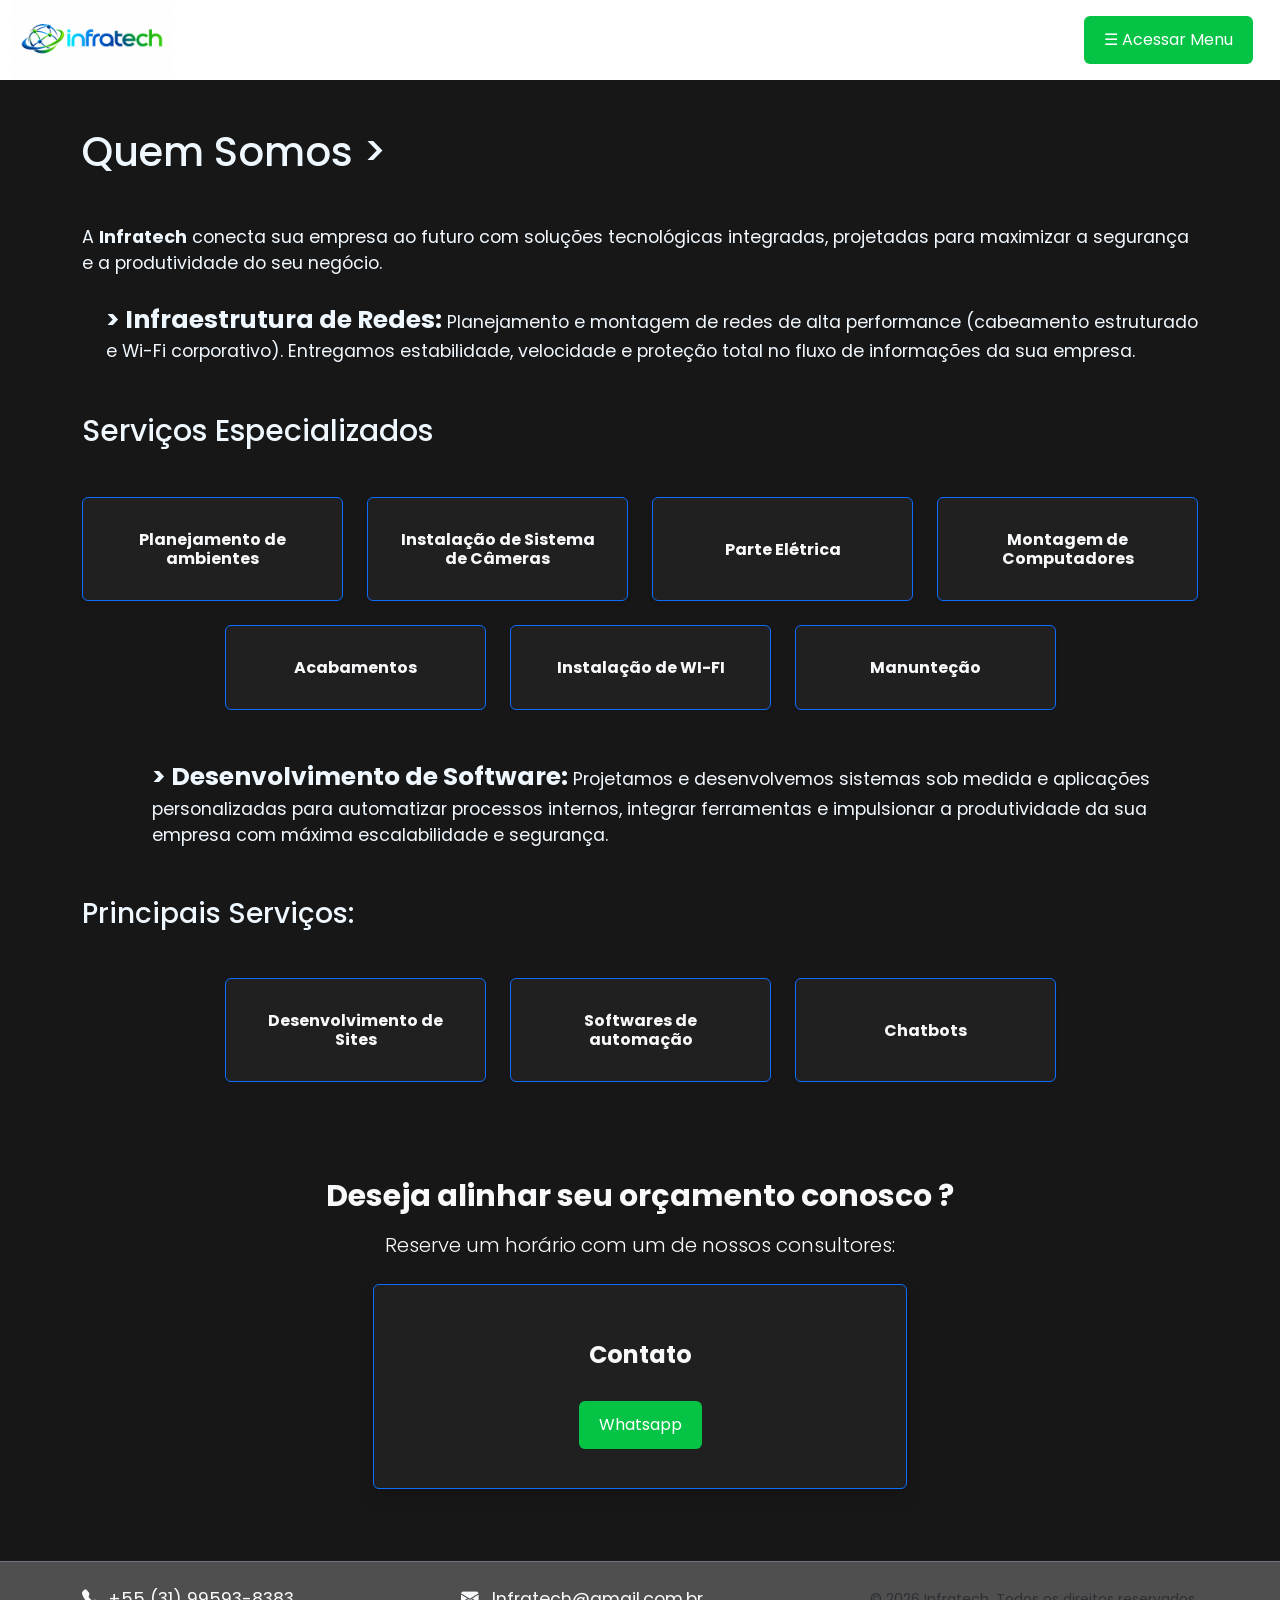
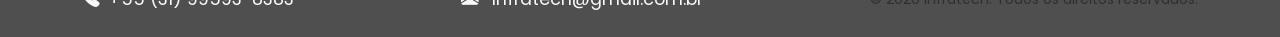
<file: index.html>
<!DOCTYPE html>
<html lang="pt-BR">

<head>
    <meta charset="UTF-8">
    <meta name="viewport" content="width=device-width, initial-scale=1.0">
    <title>Infratech</title>
    <link rel="preconnect" href="https://fonts.googleapis.com">
    <link rel="preconnect" href="https://fonts.gstatic.com" crossorigin>
    <link
        href="https://fonts.googleapis.com/css2?family=Inter:ital,opsz,wght@0,14..32,100..900;1,14..32,100..900&family=Poppins:ital,wght@0,100;0,200;0,300;0,400;0,500;0,600;0,700;0,800;0,900;1,100;1,200;1,300;1,400;1,500;1,600;1,700;1,800;1,900&display=swap"
        rel="stylesheet">
    <link href="https://cdn.jsdelivr.net/npm/bootstrap@5.3.3/dist/css/bootstrap.min.css" rel="stylesheet"
        integrity="sha384-QWTKZyjpPEjISv5WaRU9OFeRpok6YctnYmDr5pNlyT2bRjXh0JMhjY6hW+ALEwIH" crossorigin="anonymous">

    <link rel="stylesheet" href="https://cdn.jsdelivr.net/npm/bootstrap-icons@1.11.3/font/bootstrap-icons.min.css">

    <link rel="stylesheet" href="css/style.css">
</head>

<body>


    <header class=" container-fluid">
        <div class="d-flex align-items-center justify-content-between flex-wrap gap-3">

            <!-- Área da Logo e Textos -->
            <div class="d-flex align-items-center gap-3">
                <!-- imagem de logo -->
                <img src="logo.jpeg" alt="Logo Infratech" style="height: 80px; width: auto;">
            </div>
            <button class="btn btn-primary" type="button" data-bs-toggle="offcanvas" data-bs-target="#menuLateral"
                aria-controls="menuLateral">
                ☰ Acessar Menu
            </button>
    </header>

    <div class="offcanvas offcanvas-start" tabindex="-1" id="menuLateral" aria-labelledby="menuLateralLabel">

        <!-- Cabeçalho do Menu -->
        <div class="offcanvas-header">
            <h5 class="offcanvas-title" id="menuLateralLabel">Menu Principal</h5>
            <button type="button" class="btn-close" data-bs-dismiss="offcanvas" aria-label="Fechar"></button>
        </div>

        <!-- Corpo do Menu -->
        <div class="offcanvas-body">
            <ul class="nav nav-pills flex-column mb-auto">
                <li class="nav-item">
                    <a href="index.html" class="nav-link">Início</a>
                </li>
                <li>
                    <a href="nosso_time.html" class="nav-link ">Nosso time</a>
                </li>
                <li>
                    <a href="conde.html" class="nav-link ">Condecorações</a>
                </li>
                <li>
                    <a href="clientes.html" class="nav-link ">Clientes</a>
                </li>
            </ul>

            <hr class="my-3">

            <div class="dropdown">
                <button class="btn dropdown-toggle w-100" type="button" data-bs-toggle="dropdown" aria-expanded="false" id="btn_conta">
                    Minha Conta
                </button>
                <ul class="dropdown-menu">
                    <li><a class="dropdown-item text-black" href="#">Perfil</a></li>
                    <li><a class="dropdown-item text-black" href="#">Configurações</a></li>
                    <li>
                        <hr class="dropdown-divider">
                    </li>
                    <li><a class="dropdown-item text-danger" href="#">Sair</a></li>
                </ul>
            </div>
        </div>

    </div>

    <main class="container-fluid mt-5">

        <section class="container" style="color:aliceblue">

            <h1 class="mb-5">Quem Somos ></h1>

            <!-- Adicione um container ou use padding horizontal responsivo (px-3 px-md-0) -->
            <div class="px-3 px-md-0">
                <p class="text-start mt-3 mt-md-4">
                    A <strong>Infratech</strong> conecta sua empresa ao futuro com soluções tecnológicas integradas,
                    projetadas para maximizar a segurança e a produtividade do seu negócio.
                </p>

                <!-- ms-0 no mobile e ms-md-4 apenas em telas médias/grandes -->
                <p class="text-start ms-0 ms-md-4 mt-3">
                    <span class="infra"><strong>> Infraestrutura de Redes:</strong></span> Planejamento e montagem de
                    redes
                    de alta performance (cabeamento estruturado e Wi-Fi corporativo). Entregamos estabilidade,
                    velocidade e
                    proteção total no fluxo de informações da sua empresa.
                </p>
            </div>

            <h2 class="mb-5 mt-5" id="txt_servicos">Serviços Especializados</h2>

            <div id="hab_container" class="row g-3 g-md-4 justify-content-center mb-5">

                <div class="col-6 col-md-4 col-lg-3 cascade-item" style="transition-delay: 0.1s;">
                    <div
                        class="card bg-secondary bg-opacity-10 text-light border border-primary shadow-sm h-100 text-center p-3">
                        <div class="card-body d-flex flex-column justify-content-center align-items-center">
                            <h6 class="card-title mb-0 fw-bold cor-har">Planejamento de ambientes</h6>
                        </div>
                    </div>
                </div>

                <div class="col-6 col-md-4 col-lg-3 cascade-item" style="transition-delay: 0.2s;">
                    <div
                        class="card bg-secondary bg-opacity-10 text-light border border-primary shadow-sm h-100 text-center p-3">
                        <div class="card-body d-flex flex-column justify-content-center align-items-center">
                            <h6 class="card-title mb-0 fw-bold cor-py">Instalação de Sistema de Câmeras</h6>
                        </div>
                    </div>
                </div>

                <div class="col-6 col-md-4 col-lg-3 cascade-item" style="transition-delay: 0.3s;">
                    <div
                        class="card bg-secondary bg-opacity-10 text-light border border-primary shadow-sm h-100 text-center p-3">
                        <div class="card-body d-flex flex-column justify-content-center align-items-center">
                            <h6 class="card-title mb-0 fw-bold cor-php"> Parte Elétrica</h6>
                        </div>
                    </div>
                </div>

                <div class="col-6 col-md-4 col-lg-3 cascade-item" style="transition-delay: 0.4s;">
                    <div
                        class="card bg-secondary bg-opacity-10 text-light border border-primary shadow-sm h-100 text-center p-3">
                        <div class="card-body d-flex flex-column justify-content-center align-items-center">
                            <h6 class="card-title mb-0 fw-bold cor-c">Montagem de Computadores</h6>
                        </div>
                    </div>
                </div>

                <div class="col-6 col-md-4 col-lg-3 cascade-item" style="transition-delay: 0.5s;">
                    <div
                        class="card bg-secondary bg-opacity-10 text-light border border-primary shadow-sm h-100 text-center p-3">
                        <div class="card-body d-flex flex-column justify-content-center align-items-center">
                            <h6 class="card-title mb-0 fw-bold cor-s">Acabamentos</h6>
                        </div>
                    </div>
                </div>

                <div class="col-6 col-md-4 col-lg-3 cascade-item" style="transition-delay: 0.6s;">
                    <div
                        class="card bg-secondary bg-opacity-10 text-light border border-primary shadow-sm h-100 text-center p-3">
                        <div class="card-body d-flex flex-column justify-content-center align-items-center">
                            <h6 class="card-title mb-0 fw-bold cor-o">Instalação de WI-FI</h6>
                        </div>
                    </div>
                </div>

                <div class="col-6 col-md-4 col-lg-3 cascade-item" style="transition-delay: 0.7s;">
                    <div
                        class="card bg-secondary bg-opacity-10 text-light border border-primary shadow-sm h-100 text-center p-3">
                        <div class="card-body d-flex flex-column justify-content-center align-items-center">
                            <h6 class="card-title mb-0 fw-bold cor-f">Manunteção</h6>
                        </div>
                    </div>
                </div>
            </div>

            <p class="text-start mt-5 mb-5" id="txt_desenvolvimento">
                <span class="infra"><strong>> Desenvolvimento de Software:</strong></span> Projetamos e desenvolvemos
                sistemas sob medida e aplicações personalizadas para automatizar processos internos, integrar
                ferramentas e impulsionar a produtividade da sua empresa com máxima escalabilidade e segurança.
            </p>

            <h3 class="mb-5 mt-4">Principais Serviços:</h3>

            <div id="hab_container" class="row g-3 g-md-4 justify-content-center">

                <div class="col-6 col-md-4 col-lg-3 cascade-item" style="transition-delay: 0.7s;">
                    <div
                        class="card bg-secondary bg-opacity-10 text-light border border-primary shadow-sm h-100 text-center p-3">
                        <div class="card-body d-flex flex-column justify-content-center align-items-center">
                            <h6 class="card-title mb-0 fw-bold cor-har">Desenvolvimento de Sites</h6>
                        </div>
                    </div>
                </div>

                <div class="col-6 col-md-4 col-lg-3 cascade-item" style="transition-delay: 0.8s;">
                    <div
                        class="card bg-secondary bg-opacity-10 text-light border border-primary shadow-sm h-100 text-center p-3">
                        <div class="card-body d-flex flex-column justify-content-center align-items-center">
                            <h6 class="card-title mb-0 fw-bold cor-py">Softwares de automação</h6>
                        </div>
                    </div>
                </div>

                <div class="col-6 col-md-4 col-lg-3 cascade-item" style="transition-delay: 0.9s;">
                    <div
                        class="card bg-secondary bg-opacity-10 text-light border border-primary shadow-sm h-100 text-center p-3">
                        <div class="card-body d-flex flex-column justify-content-center align-items-center">
                            <h6 class="card-title mb-0 fw-bold cor-php"> Chatbots</h6>
                        </div>
                    </div>
                </div>



                <section id="contato" class="py-5 text-light bg-opacity-50 cascade-item"
                    style="transition-delay: 0.9s;">
                    <div class="container-xl py-lg-4 text-center">
                        <h2 id="title3" class="display-5 fw-bold mb-3"> Deseja alinhar seu orçamento conosco ? </h2>

                        <p id="projetos_txt" class="lead mb-4 mx-auto" style="max-width: 600px;"> Reserve um horário
                            com um de nossos consultores:</p>

                        <div class="row justify-content-center">
                            <div class="col-12 col-md-8 col-lg-6">
                                <div class="card bg-secondary bg-opacity-10 border border-primary p-4 shadow">
                                    <div class="card-body d-flex flex-column align-items-center"></div>

                                    <h4 class="fw-bold text-light mb-3">Contato</h4>

                                    <div id="git">
                                        <a href="https://wa.me/5531995938383?text=Olá,%20gostaria%20de%20saber%20mais%20sobre%20os%20serviços%20da%20Infratech!"
                                            class="btn" id="btn_git" target="_blank" rel="noopener noreferrer">
                                            Whatsapp
                                        </a>
                                    </div>
                                </div>
                            </div>
                        </div>
                </section>
        </section>
    </main>

    <!--  RODAPÉ  -->

    <footer class="py-4 text-light border-top border-secondary" id="rodape">
        <div class="container d-flex flex-column flex-md-row justify-content-between align-items-center gap-2"
            id="contato">
            <p class="mb-0">
                <i class="bi bi-telephone-fill me-2"></i>+55 (31) 99593-8383
            </p>
            <p class="mb-0">
                <i class="bi bi-envelope-fill me-2"></i>
                <a href="mailto:Infratech@gmail.com.br"
                    class="text-light text-decoration-none">Infratech@gmail.com.br</a>
            </p>
            <p class="mb-0 text-muted small">© 2026 Infratech. Todos os direitos reservados.</p>
        </div>
    </footer>


    <script src="js/script.js"></script>

    <!-- bootstrap -->
    <script src="https://cdn.jsdelivr.net/npm/bootstrap@5.3.3/dist/js/bootstrap.bundle.min.js"
        integrity="sha384-YvpcrYf0tY3lHB60NNkmXc5s9fDVZLESaAA55NDzOxhy9GkcIdslK1eN7N6jIeHz"
        crossorigin="anonymous"></script>
</body>

</html>
</file>
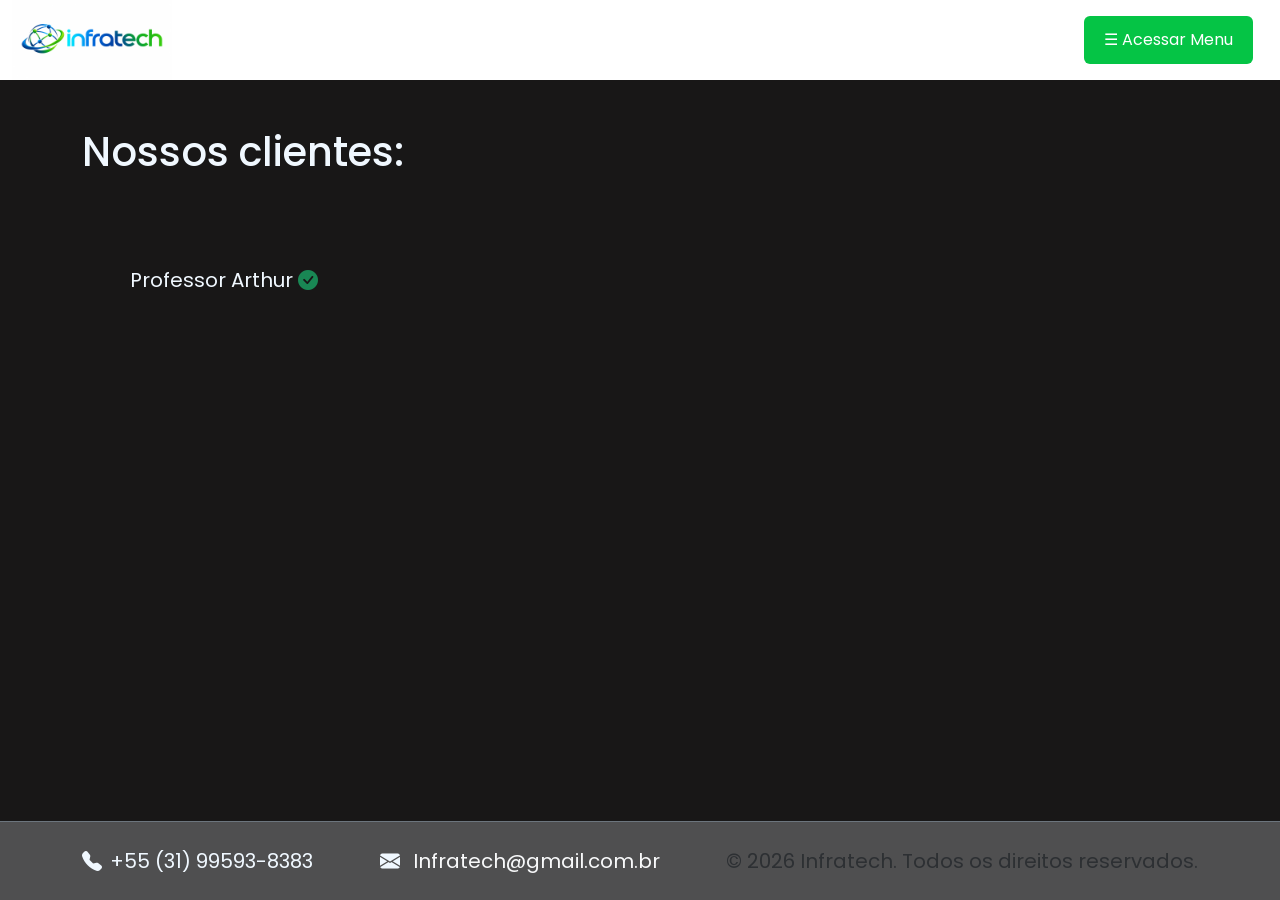
<file: clientes.html>
<!DOCTYPE html>
<html lang="pt-BR">

<head>
    <meta charset="UTF-8">
    <meta name="viewport" content="width=device-width, initial-scale=1.0">
    <title>Infratech</title>
    <link rel="preconnect" href="https://fonts.googleapis.com">
    <link rel="preconnect" href="https://fonts.gstatic.com" crossorigin>
    <link
        href="https://fonts.googleapis.com/css2?family=Inter:ital,opsz,wght@0,14..32,100..900;1,14..32,100..900&family=Poppins:ital,wght@0,100;0,200;0,300;0,400;0,500;0,600;0,700;0,800;0,900;1,100;1,200;1,300;1,400;1,500;1,600;1,700;1,800;1,900&display=swap"
        rel="stylesheet">
    <link href="https://cdn.jsdelivr.net/npm/bootstrap@5.3.3/dist/css/bootstrap.min.css" rel="stylesheet"
        integrity="sha384-QWTKZyjpPEjISv5WaRU9OFeRpok6YctnYmDr5pNlyT2bRjXh0JMhjY6hW+ALEwIH" crossorigin="anonymous">
    <link rel="stylesheet" href="https://cdn.jsdelivr.net/npm/bootstrap-icons@1.11.3/font/bootstrap-icons.min.css">
    <link rel="stylesheet" href="css/clientes.css">
</head>

<body class="min-vh-100 d-flex flex-column">

    <header class=" container-fluid">
        <div class="d-flex align-items-center justify-content-between flex-wrap gap-3">

            <!-- Área da Logo e Textos -->
            <div class="d-flex align-items-center gap-3">
                <!-- imagem de logo -->
                 <img src="logo.jpeg" alt="Logo Infratech" style="height: 80px; width: auto;">
            </div>
            <button class="btn btn-primary" type="button" data-bs-toggle="offcanvas" data-bs-target="#menuLateral"
                aria-controls="menuLateral">
                ☰ Acessar Menu
            </button>
    </header>


    <div class="offcanvas offcanvas-start" tabindex="-1" id="menuLateral" aria-labelledby="menuLateralLabel">
        <!-- Cabeçalho do Menu -->
        <div class="offcanvas-header">
            <h5 class="offcanvas-title" id="menuLateralLabel">Menu Principal</h5>
            <button type="button" class="btn-close" data-bs-dismiss="offcanvas" aria-label="Fechar"></button>
        </div>

        <!-- Corpo do Menu -->
        <div class="offcanvas-body">
            <ul class="nav nav-pills flex-column mb-auto">
                <li class="nav-item">
                    <a href="index.html" class="nav-link">Início</a>
                </li>
                <li>
                    <a href="nosso_time.html" class="nav-link">Nosso time</a>
                </li>
                <li>
                    <a href="conde.html" class="nav-link">Condecorações</a>
                </li>
                <li>
                    <a href="clientes.html" class="nav-link">Clientes</a>
                </li>
            </ul>

            <hr class="my-3">

            <div class="dropdown">
                <button class="btn dropdown-toggle w-100 text-start" type="button" data-bs-toggle="dropdown" id="btn_conta"
                    aria-expanded="false">
                    Minha Conta
                </button>
                <ul class="dropdown-menu">
                    <li><a class="dropdown-item text-black" href="#">Perfil</a></li>
                    <li><a class="dropdown-item text-black" href="#">Configurações</a></li>
                    <li>
                        <hr class="dropdown-divider">
                    </li>
                    <li><a class="dropdown-item text-danger" href="#">Sair</a></li>
                </ul>
            </div>
        </div>
    </div>


    <main class="flex-grow-1 my-5">
        <div class="container cascade-item" style="transition-delay: 0.7s;">

            <h1>Nossos clientes:</h1>
            
            <p  class="ms-5">Professor Arthur <i class="bi bi-check-circle-fill text-success fs-5"></i></p>
        </div>
    </main>

    <!-- Rodapé -->
    <footer class="py-4 text-light border-top border-secondary" id="rodape">
            <div class="container d-flex flex-column flex-md-row justify-content-between align-items-center gap-2"
                id="contato">
                <p class="mb-0">
                    <i class="bi bi-telephone-fill me-2"></i>+55 (31) 99593-8383
                </p>
                <p class="mb-0">
                    <i class="bi bi-envelope-fill me-2"></i>
                    <a href="mailto:Infratech@gmail.com.br"
                        class="text-light text-decoration-none">Infratech@gmail.com.br</a>
                </p>
                <p class="mb-0 text-muted ">© 2026 Infratech. Todos os direitos reservados.</p>
            </div>
        </footer>




    <script src="js/script.js"></script>
    <script src="https://cdn.jsdelivr.net/npm/bootstrap@5.3.3/dist/js/bootstrap.bundle.min.js"
        integrity="sha384-YvpcrYf0tY3lHB60NNkmXc5s9fDVZLESaAA55NDzOxhy9GkcIdslK1eN7N6jIeHz"
        crossorigin="anonymous"></script>
</body>

</html>
</file>
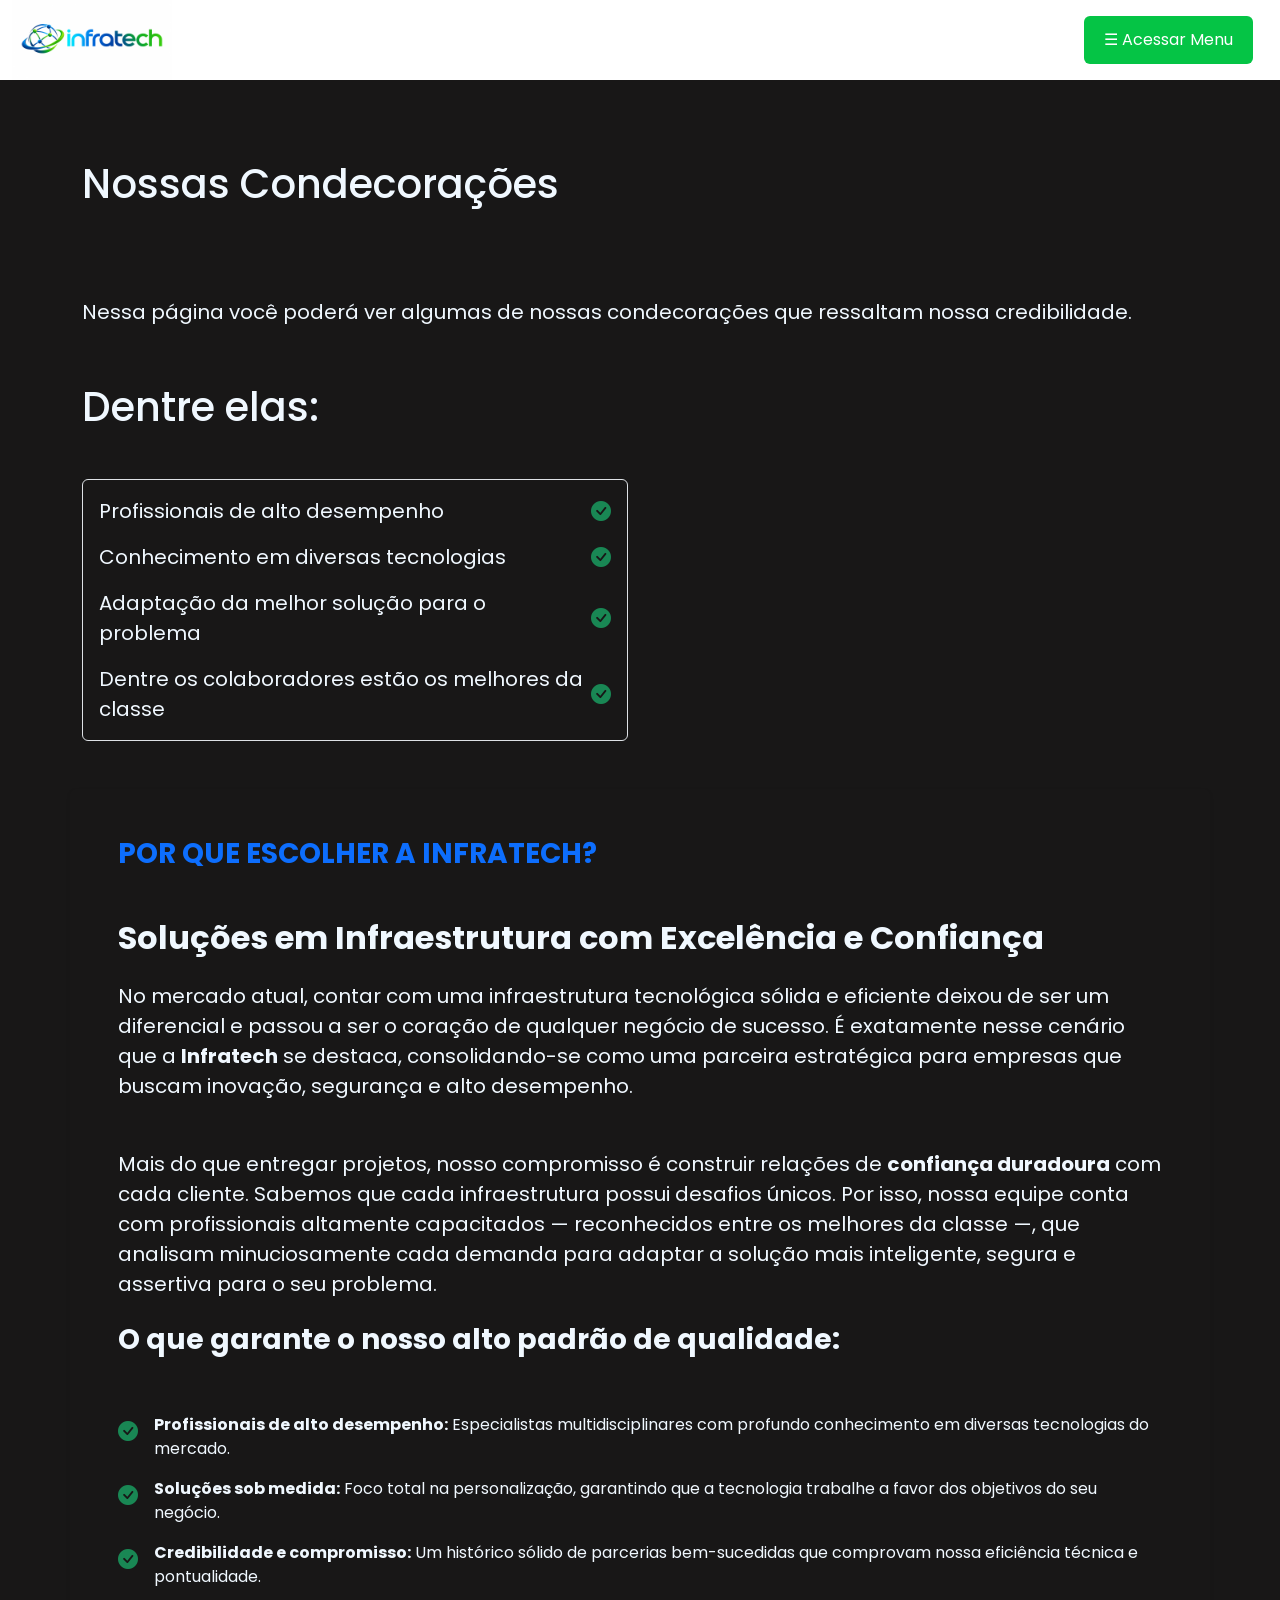
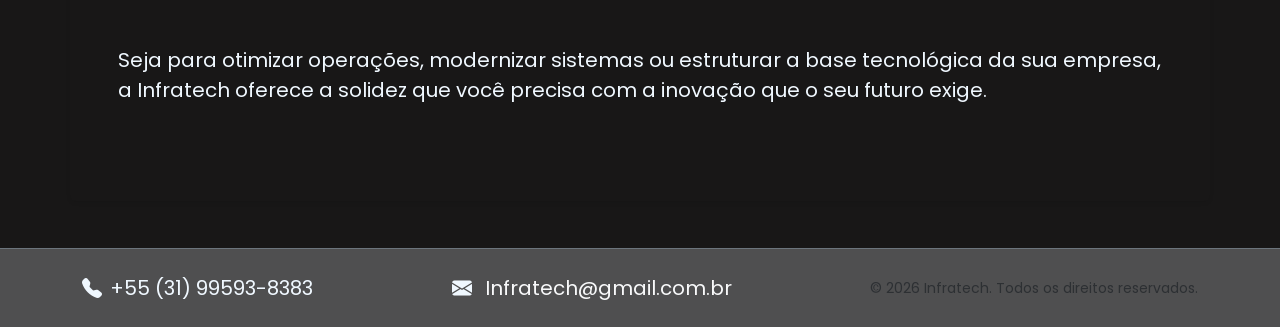
<file: conde.html>
<!DOCTYPE html>
<html lang="pt-BR">

<head>
    <meta charset="UTF-8">
    <meta name="viewport" content="width=device-width, initial-scale=1.0">
    <title>Infratech</title>
    <link rel="preconnect" href="https://fonts.googleapis.com">
    <link rel="preconnect" href="https://fonts.gstatic.com" crossorigin>
    <link href="https://fonts.googleapis.com/css2?family=Inter:ital,opsz,wght@0,14..32,100..900;1,14..32,100..900&family=Poppins:ital,wght@0,100;0,200;0,300;0,400;0,500;0,600;0,700;0,800;0,900;1,100;1,200;1,300;1,400;1,500;1,600;1,700;1,800;1,900&display=swap" rel="stylesheet">
    <link href="https://cdn.jsdelivr.net/npm/bootstrap@5.3.3/dist/css/bootstrap.min.css" rel="stylesheet" integrity="sha384-QWTKZyjpPEjISv5WaRU9OFeRpok6YctnYmDr5pNlyT2bRjXh0JMhjY6hW+ALEwIH" crossorigin="anonymous">
    <link rel="stylesheet" href="https://cdn.jsdelivr.net/npm/bootstrap-icons@1.11.3/font/bootstrap-icons.min.css">
    <link rel="stylesheet" href="css/conde.css">
</head>

<body class="min-vh-100 d-flex flex-column">

    <header class=" container-fluid">
        <div class="d-flex align-items-center justify-content-between flex-wrap gap-3">

            <!-- Área da Logo e Textos -->
            <div class="d-flex align-items-center gap-3">
                <!-- imagem de logo -->
                 <img src="logo.jpeg" alt="Logo Infratech" style="height: 80px; width: auto;">
            </div>
            <button class="btn btn-primary" type="button" data-bs-toggle="offcanvas" data-bs-target="#menuLateral"
                aria-controls="menuLateral">
                ☰ Acessar Menu
            </button>
    </header>


    <div class="offcanvas offcanvas-start" tabindex="-1" id="menuLateral" aria-labelledby="menuLateralLabel">
        <!-- Cabeçalho do Menu -->
        <div class="offcanvas-header">
            <h5 class="offcanvas-title" id="menuLateralLabel">Menu Principal</h5>
            <button type="button" class="btn-close" data-bs-dismiss="offcanvas" aria-label="Fechar"></button>
        </div>

        <!-- Corpo do Menu -->
        <div class="offcanvas-body">
            <ul class="nav nav-pills flex-column mb-auto">
                <li class="nav-item">
                    <a href="index.html" class="nav-link">Início</a>
                </li>
                <li>
                    <a href="nosso_time.html" class="nav-link">Nosso time</a>
                </li>
                <li>
                    <a href="conde.html" class="nav-link">Condecorações</a>
                </li>
                <li>
                    <a href="clientes.html" class="nav-link">Clientes</a>
                </li>
            </ul>

            <hr class="my-3">

            <div class="dropdown">
                <button class="btn dropdown-toggle w-100 text-start" type="button" data-bs-toggle="dropdown" aria-expanded="false" id="btn_conta">
                    Minha Conta
                </button>
                <ul class="dropdown-menu">
                    <li><a class="dropdown-item text-black" href="#">Perfil</a></li>
                    <li><a class="dropdown-item text-black" href="#">Configurações</a></li>
                    <li>
                        <hr class="dropdown-divider">
                    </li>
                    <li><a class="dropdown-item text-danger" href="#">Sair</a></li>
                </ul>
            </div>
        </div>
    </div>

    <main class="flex-grow-1 my-4">
        
       
        <section class="container mb-5  cascade-item" style="transition-delay: 0.5s;" id="secao_conde">
            <h1 class="text-start">Nossas Condecorações</h1>
            <p class="text-start">Nessa página você poderá ver algumas de nossas condecorações que ressaltam nossa credibilidade.</p>
            <h1 class=" text-start mb-5">Dentre elas:</h1>

            <div class="row g-4">
                <div id="bloco_1" class="col-12 col-md-6">
                    <div class="p-3 border rounded">
                        <ul class="list-unstyled mb-0">
                            <li class="d-flex justify-content-between align-items-center mb-3">
                                <span>Profissionais de alto desempenho</span>
                                <i class="bi bi-check-circle-fill text-success fs-5 ms-2"></i>
                            </li>
                            <li class="d-flex justify-content-between align-items-center mb-3">
                                <span>Conhecimento em diversas tecnologias</span>
                                <i class="bi bi-check-circle-fill text-success fs-5 ms-2"></i>
                            </li>
                            <li class="d-flex justify-content-between align-items-center mb-3">
                                <span>Adaptação da melhor solução para o problema</span>
                                <i class="bi bi-check-circle-fill text-success fs-5 ms-2"></i>
                            </li>
                            <li class="d-flex justify-content-between align-items-center">
                                <span>Dentre os colaboradores estão os melhores da classe</span>
                                <i class="bi bi-check-circle-fill text-success fs-5 ms-2"></i>
                            </li>
                        </ul>
                    </div>
                </div>
            </div>
        </section>

        <section class="container p-4 p-md-5 rounded shadow-sm mb-4 text-start cascade-item" style="color: aliceblue; transition-delay: 0.9s;">
            <div class="row g-4">
                <div class="col-12">
                    <h2 class="h3 text-primary text-uppercase fw-bold mb-5" id="porque">Por que escolher a Infratech?</h2>
                    <h1 class="h2 fw-bold mb-4">Soluções em Infraestrutura com Excelência e Confiança</h1>

                    <p class="lh-base mb-5">
                        No mercado atual, contar com uma infraestrutura tecnológica sólida e eficiente deixou de ser um
                        diferencial e passou a ser o coração de qualquer negócio de sucesso. É exatamente nesse cenário
                        que a <strong>Infratech</strong> se destaca, consolidando-se como uma parceira estratégica para
                        empresas que buscam inovação, segurança e alto desempenho.
                    </p>

                    <p class="lh-base mb-4">
                        Mais do que entregar projetos, nosso compromisso é construir relações de <strong>confiança duradoura</strong> com cada cliente. Sabemos que cada infraestrutura possui desafios únicos. Por isso, nossa equipe conta com profissionais altamente capacitados — reconhecidos entre os melhores da classe —, que analisam minuciosamente cada demanda para adaptar a solução mais inteligente, segura e assertiva para o seu problema.
                    </p>

                    <h3 class="h3 fw-bold mb-5">O que garante o nosso alto padrão de qualidade:</h3>

                    <ul class="list-group list-group-flush mb-5" style="color: aliceblue;">
                        <li class="list-group-item bg-transparent px-0 border-0 d-flex align-items-start gap-3 text-reset">
                            <i class="bi bi-check-circle-fill text-success fs-5 mt-1"></i>
                            <div>
                                <strong style="color: aliceblue;">Profissionais de alto desempenho:</strong> Especialistas multidisciplinares com profundo conhecimento em diversas tecnologias do mercado.
                            </div>
                        </li>
                        <li class="list-group-item bg-transparent px-0 border-0 d-flex align-items-start gap-3 text-reset">
                            <i class="bi bi-check-circle-fill text-success fs-5 mt-1"></i>
                            <div>
                                <strong style="color: aliceblue;">Soluções sob medida:</strong> Foco total na personalização, garantindo que a tecnologia trabalhe a favor dos objetivos do seu negócio.
                            </div>
                        </li>
                        <li class="list-group-item bg-transparent px-0 border-0 d-flex align-items-start gap-3 text-reset">
                            <i class="bi bi-check-circle-fill text-success fs-5 mt-1"></i>
                            <div>
                                <strong style="color: aliceblue;">Credibilidade e compromisso:</strong> Um histórico sólido de parcerias bem-sucedidas que comprovam nossa eficiência técnica e pontualidade.
                            </div>
                        </li>
                    </ul>

                    <p class="lh-base mb-5">
                        Seja para otimizar operações, modernizar sistemas ou estruturar a base tecnológica da sua empresa, a Infratech oferece a solidez que você precisa com a inovação que o seu futuro exige.
                    </p>
                </div>
            </div>
        </section>

    </main>

    <!-- RODAPÉ -->
    <footer class="py-4 text-light border-top border-secondary" id="rodape">
        <div class="container d-flex flex-column flex-md-row justify-content-between align-items-center gap-2" id="contato">
            <p class="mb-0">
                <i class="bi bi-telephone-fill me-2"></i>+55 (31) 99593-8383
            </p>
            <p class="mb-0">
                <i class="bi bi-envelope-fill me-2"></i>
                <a href="mailto:Infratech@gmail.com.br" class="text-light text-decoration-none">Infratech@gmail.com.br</a>
            </p>
            <p class="mb-0 text-muted small">© 2026 Infratech. Todos os direitos reservados.</p>
        </div>
    </footer>

    <!-- script -->
    <script src="js/script.js"></script>

    <!-- bootstrap -->
    <script src="https://cdn.jsdelivr.net/npm/bootstrap@5.3.3/dist/js/bootstrap.bundle.min.js" integrity="sha384-YvpcrYf0tY3lHB60NNkmXc5s9fDVZLESaAA55NDzOxhy9GkcIdslK1eN7N6jIeHz" crossorigin="anonymous"></script>
</body>

</html>
</file>
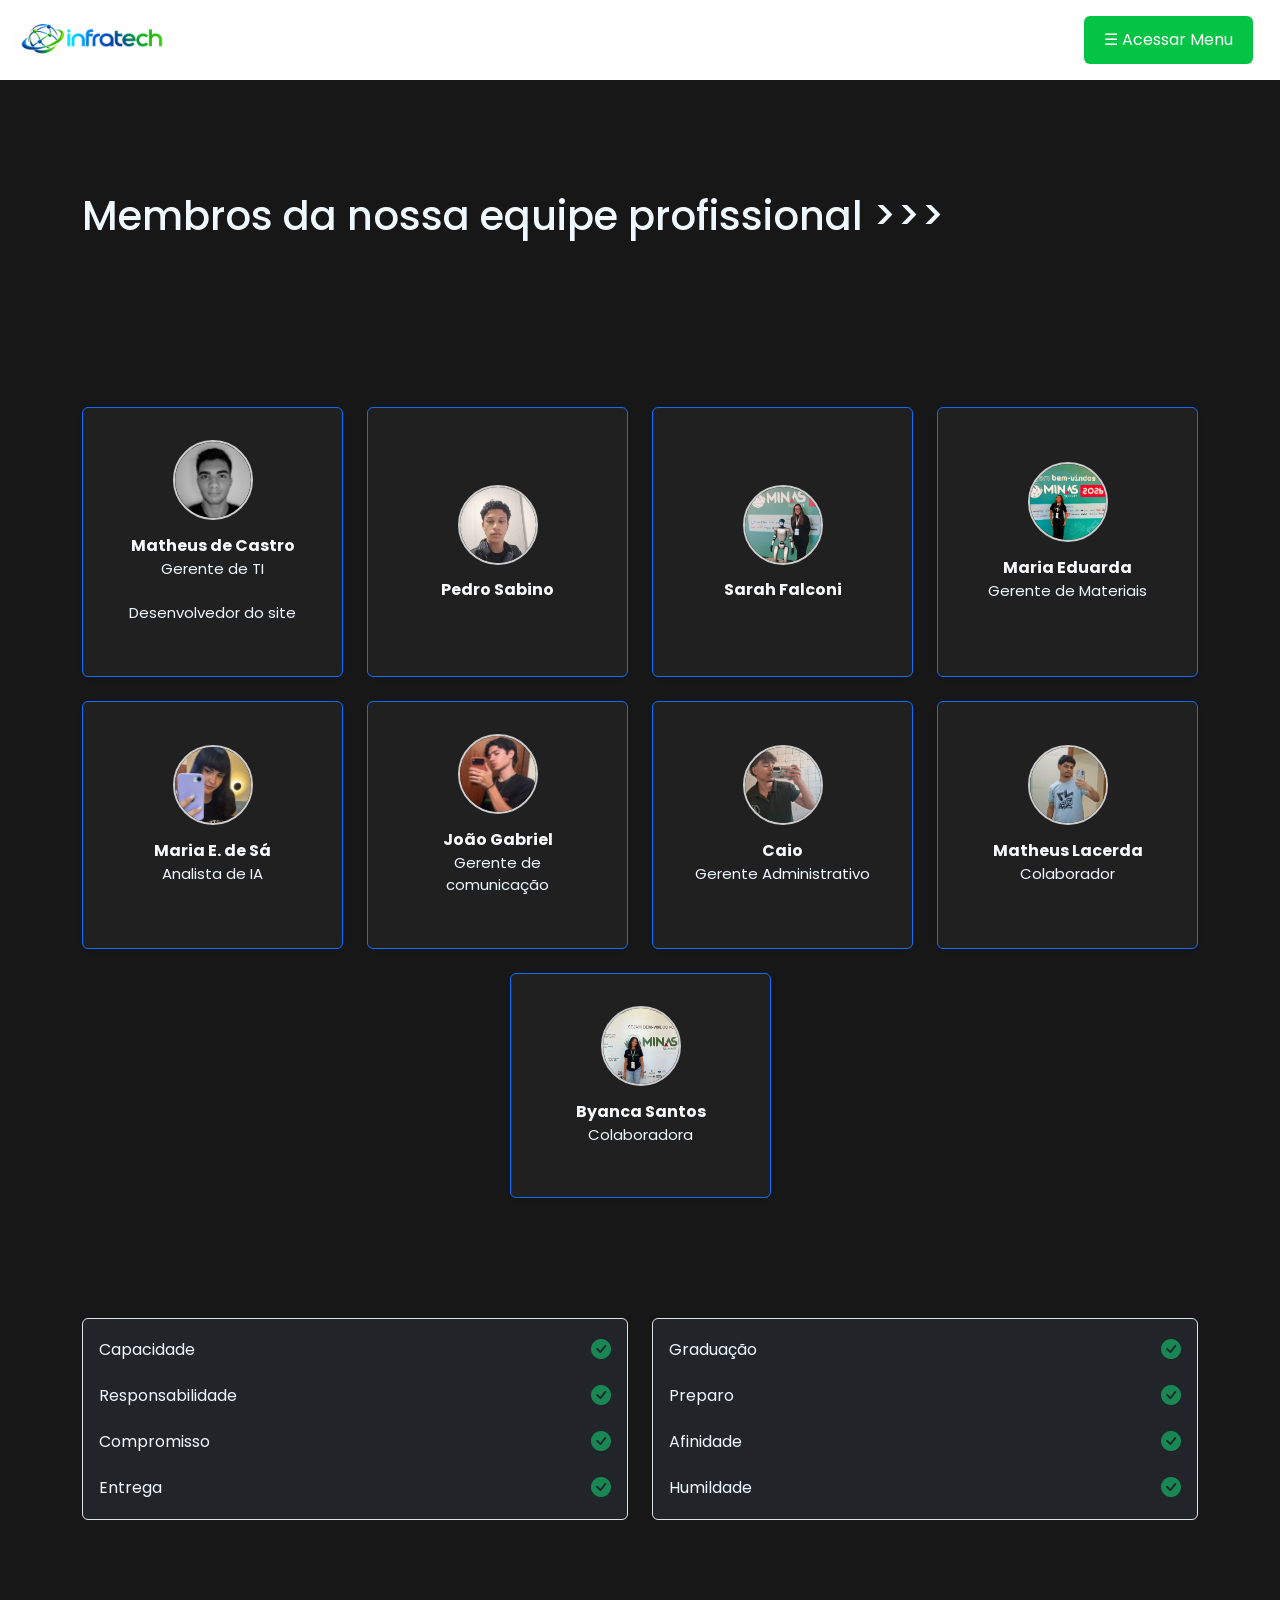
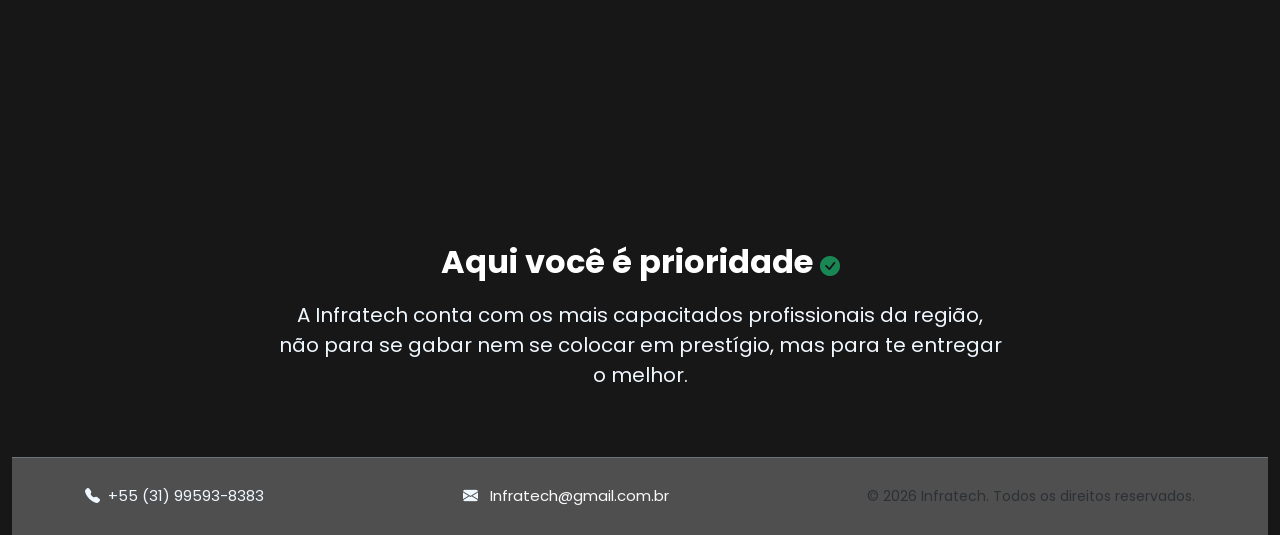
<file: nosso_time.html>
<!DOCTYPE html>
<html lang="pt-BR">

<head>
    <meta charset="UTF-8">
    <meta name="viewport" content="width=device-width, initial-scale=1.0">
    <title>Infratech</title>
    <link rel="preconnect" href="https://fonts.googleapis.com">
    <link rel="preconnect" href="https://fonts.gstatic.com" crossorigin>
    <link
        href="https://fonts.googleapis.com/css2?family=Inter:ital,opsz,wght@0,14..32,100..900;1,14..32,100..900&family=Poppins:ital,wght@0,100;0,200;0,300;0,400;0,500;0,600;0,700;0,800;0,900;1,100;1,200;1,300;1,400;1,500;1,600;1,700;1,800;1,900&display=swap"
        rel="stylesheet">
    <link href="https://cdn.jsdelivr.net/npm/bootstrap@5.3.3/dist/css/bootstrap.min.css" rel="stylesheet"
        integrity="sha384-QWTKZyjpPEjISv5WaRU9OFeRpok6YctnYmDr5pNlyT2bRjXh0JMhjY6hW+ALEwIH" crossorigin="anonymous">

    <link rel="stylesheet" href="https://cdn.jsdelivr.net/npm/bootstrap-icons@1.11.3/font/bootstrap-icons.min.css">

    <link rel="stylesheet" href="css/time.css">
</head>

<body>

   <header class=" container-fluid">
        <div class="d-flex align-items-center justify-content-between flex-wrap gap-3">

            <!-- Área da Logo e Textos -->
            <div class="d-flex align-items-center gap-3">
                <!-- imagem de logo -->
                 <img src="logo.jpeg" alt="Logo Infratech" style="height: 80px; width: auto;">
            </div>
            <button class="btn btn-primary" type="button" data-bs-toggle="offcanvas" data-bs-target="#menuLateral"
                aria-controls="menuLateral">
                ☰ Acessar Menu
            </button>
    </header>


    <div class="offcanvas offcanvas-start" tabindex="-1" id="menuLateral" aria-labelledby="menuLateralLabel">

        <!-- Cabeçalho do Menu -->
        <div class="offcanvas-header">
            <h5 class="offcanvas-title" id="menuLateralLabel">Menu Principal</h5>
            <button type="button" class="btn-close" data-bs-dismiss="offcanvas" aria-label="Fechar"></button>
        </div>

        <!-- Corpo do Menu -->
        <div class="offcanvas-body">
            <ul class="nav nav-pills flex-column mb-auto">
                <li class="nav-item">
                    <a href="index.html" class="nav-link">Início</a>
                </li>
                <li>
                    <a href="nosso_time.html" class="nav-link ">Nosso time</a>
                </li>
                <li>
                    <a href="conde.html" class="nav-link ">Condecorações</a>
                </li>
                <li>
                    <a href="clientes.html" class="nav-link ">Clientes</a>
                </li>
            </ul>

            <hr class="my-3">

            <div class="dropdown">
                <button class="btn dropdown-toggle w-100" type="button" data-bs-toggle="dropdown" aria-expanded="false " id="btn_conta">
                    Minha Conta
                </button>
                <ul class="dropdown-menu">
                    <li><a class="dropdown-item text-black" href="#">Perfil</a></li>
                    <li><a class="dropdown-item text-black" href="#">Configurações</a></li>
                    <li>
                        <hr class="dropdown-divider">
                    </li>
                    <li><a class="dropdown-item text-danger" href="#">Sair</a></li>
                </ul>
            </div>
        </div>

    </div>

    <main class="container-fluid mt-5">

        <section class="container" style="color:aliceblue">

            <h1> Membros da nossa equipe profissional >>></h1>

            <div id="hab_container" class="row g-3 g-md-4 justify-content-center mb-5">

                <div class="col-6 col-md-4 col-lg-3 cascade-item" style="transition-delay: 0.1s;">
                    <div
                        class="card bg-secondary bg-opacity-10 text-light border border-primary shadow-sm h-100 text-center p-3">
                        <div class="card-body d-flex flex-column justify-content-center align-items-center">
                            <img src="fotos/foto.png" alt="" class="foto-perfil">
                            <h6 class="card-title mb-0 fw-bold cor-har">Matheus de Castro </h6>
                            <p>Gerente de TI</p>
                            <p>Desenvolvedor do site</p>
                        </div>
                    </div>
                </div>

                <div class="col-6 col-md-4 col-lg-3 cascade-item" style="transition-delay: 0.2s;">
                    <div
                        class="card bg-secondary bg-opacity-10 text-light border border-primary shadow-sm h-100 text-center p-3">
                        <div class="card-body d-flex flex-column justify-content-center align-items-center">
                            <img src="fotos/foto_sabino.jfif" alt="" class="foto-perfil">
                            <h6 class="card-title mb-0 fw-bold cor-py">Pedro Sabino</h6>
                        </div>
                    </div>
                </div>

                <div class="col-6 col-md-4 col-lg-3 cascade-item" style="transition-delay: 0.3s;">
                    <div
                        class="card bg-secondary bg-opacity-10 text-light border border-primary shadow-sm h-100 text-center p-3">
                        <div class="card-body d-flex flex-column justify-content-center align-items-center">
                            <img src="fotos/foto_sarah.jpeg" alt="" class="foto-perfil">
                            <h6 class="card-title mb-0 fw-bold cor-php"> Sarah Falconi</h6>
                        </div>
                    </div>
                </div>

                <div class="col-6 col-md-4 col-lg-3 cascade-item" style="transition-delay: 0.4s;">
                    <div
                        class="card bg-secondary bg-opacity-10 text-light border border-primary shadow-sm h-100 text-center p-3">
                        <div class="card-body d-flex flex-column justify-content-center align-items-center">
                            <img src="fotos/foto_duda.jpeg" alt="" class="foto-perfil">
                            <h6 class="card-title mb-0 fw-bold cor-c">Maria Eduarda </h6>
                            <p>Gerente de Materiais</p>
                        </div>
                    </div>
                </div>

                <div class="col-6 col-md-4 col-lg-3 cascade-item" style="transition-delay: 0.5s;">
                    <div
                        class="card bg-secondary bg-opacity-10 text-light border border-primary shadow-sm h-100 text-center p-3">
                        <div class="card-body d-flex flex-column justify-content-center align-items-center">
                            <img src="fotos/foto_dudinha.jpeg" alt="" class="foto-perfil">
                            <h6 class="card-title mb-0 fw-bold cor-s">Maria E. de Sá </h6>
                            <p>Analista de IA</p>
                        </div>
                    </div>
                </div>

                <div class="col-6 col-md-4 col-lg-3 cascade-item" style="transition-delay: 0.6s;">
                    <div
                        class="card bg-secondary bg-opacity-10 text-light border border-primary shadow-sm h-100 text-center p-3">
                        <div class="card-body d-flex flex-column justify-content-center align-items-center">
                            <img src="fotos/foto_galbas.jfif" alt="" class="foto-perfil">
                            <h6 class="card-title mb-0 fw-bold cor-o">João Gabriel </h6>
                            <p>Gerente de comunicação</p>
                        </div>
                    </div>
                </div>

                <div class="col-6 col-md-4 col-lg-3 cascade-item" style="transition-delay: 0.7s;">
                    <div
                        class="card bg-secondary bg-opacity-10 text-light border border-primary shadow-sm h-100 text-center p-3">
                        <div class="card-body d-flex flex-column justify-content-center align-items-center">
                             <img src="fotos/foto_caio.jpeg" alt="" class="foto-perfil">
                            <h6 class="card-title mb-0 fw-bold cor-f">Caio</h6>
                            <p>Gerente Administrativo</p>
                        </div>
                    </div>
                </div>

                <div class="col-6 col-md-4 col-lg-3 cascade-item" style="transition-delay: 0.7s;">
                    <div
                        class="card bg-secondary bg-opacity-10 text-light border border-primary shadow-sm h-100 text-center p-3">
                        <div class="card-body d-flex flex-column justify-content-center align-items-center">
                             <img src="fotos/lacerda.jpeg" alt="" class="foto-perfil">
                            <h6 class="card-title mb-0 fw-bold cor-f">Matheus Lacerda</h6>
                            <p>Colaborador</p>
                        </div>
                    </div>
                </div>

                <div class="col-6 col-md-4 col-lg-3 cascade-item" style="transition-delay: 0.7s;">
                    <div
                        class="card bg-secondary bg-opacity-10 text-light border border-primary shadow-sm h-100 text-center p-3">
                        <div class="card-body d-flex flex-column justify-content-center align-items-center">
                             <img src="fotos/byanca.jpeg" alt="" class="foto-perfil">
                            <h6 class="card-title mb-0 fw-bold cor-f">Byanca Santos</h6>
                            <p>Colaboradora</p>
                        </div>
                    </div>
                </div>
                
            </div>

        </section>


        <section id="txt_prof" class="py-4">
            <div class="container mt-5">

                <div class="row g-4">

                    <div id="bloco_1" class="col-12 col-md-6">

                        <div class="p-3 border rounded bg-dark">
                            <ul class="list-unstyled mb-0">
                                <li class="d-flex justify-content-between align-items-center mb-3">
                                    <span>Capacidade</span>
                                    <i class="bi bi-check-circle-fill text-success fs-5"></i>
                                </li>
                                <li class="d-flex justify-content-between align-items-center mb-3">
                                    <span>Responsabilidade</span>
                                    <i class="bi bi-check-circle-fill text-success fs-5"></i>
                                </li>
                                <li class="d-flex justify-content-between align-items-center mb-3">
                                    <span>Compromisso</span>
                                    <i class="bi bi-check-circle-fill text-success fs-5"></i>
                                </li>
                                <li class="d-flex justify-content-between align-items-center">
                                    <span>Entrega</span>
                                    <i class="bi bi-check-circle-fill text-success fs-5"></i>
                                </li>
                            </ul>
                        </div>
                    </div>

                    <div id="bloco_2" class="col-12 col-md-6">
                        <div class="p-3 border rounded bg-dark">
                            <ul class="list-unstyled mb-0">
                                <li class="d-flex justify-content-between align-items-center mb-3">
                                    <span>Graduação</span>
                                    <i class="bi bi-check-circle-fill text-success fs-5"></i>
                                </li>
                                <li class="d-flex justify-content-between align-items-center mb-3">
                                    <span>Preparo</span>
                                    <i class="bi bi-check-circle-fill text-success fs-5"></i>
                                </li>
                                <li class="d-flex justify-content-between align-items-center mb-3">
                                    <span>Afinidade</span>
                                    <i class="bi bi-check-circle-fill text-success fs-5"></i>
                                </li>
                                <li class="d-flex justify-content-between align-items-center">
                                    <span>Humildade</span>
                                    <i class="bi bi-check-circle-fill text-success fs-5"></i>
                                </li>
                            </ul>
                        </div>
                    </div>

                </div>
            </div>
        </section>

        <section class="py-5 text-white" id="secao">
            <div class="container">
                <div class="row justify-content-center">
                    <div class="col-12 col-md-8 text-center">
                        <h2 class="fw-bold mb-3">Aqui você é prioridade <i
                                class="bi bi-check-circle-fill text-success fs-5"></i> </h2>
                        <p class=" fs-5">
                            A Infratech conta com os mais capacitados profissionais da região, não para se gabar nem se
                            colocar em prestígio, mas para te entregar o melhor.
                        </p>

                    </div>
                </div>
            </div>
        </section>


        <!--  RODAPÉ  -->


        <footer class="py-4 text-light border-top border-secondary" id="rodape">
            <div class="container d-flex flex-column flex-md-row justify-content-between align-items-center gap-2"
                id="contato">
                <p class="mb-0">
                    <i class="bi bi-telephone-fill me-2"></i>+55 (31) 99593-8383
                </p>
                <p class="mb-0">
                    <i class="bi bi-envelope-fill me-2"></i>
                    <a href="mailto:Infratech@gmail.com.br"
                        class="text-light text-decoration-none">Infratech@gmail.com.br</a>
                </p>
                <p class="mb-0 text-muted small">© 2026 Infratech. Todos os direitos reservados.</p>
            </div>
        </footer>


        <script src="js/script.js"></script>

        <!-- Bootstrap -->

        <script src="https://cdn.jsdelivr.net/npm/bootstrap@5.3.3/dist/js/bootstrap.bundle.min.js"
            integrity="sha384-YvpcrYf0tY3lHB60NNkmXc5s9fDVZLESaAA55NDzOxhy9GkcIdslK1eN7N6jIeHz"
            crossorigin="anonymous"></script>
    </main>
</body>
</file>
<file: css/style.css>
body{
    margin: 0;
    box-sizing: border-box;
    font-family: "Poppins", sans-serif;
    background-color: rgb(24, 23, 23);
}

.offcanvas-body a {
    color: rgb(255, 255, 255);
    transition: color 0.3s ease;
}

.offcanvas-body a:hover {
    color: #02dd27 !important; 
}

.offcanvas-header{
    background-color: rgb(61, 61, 61);
    color: rgb(255, 255, 255);
}

#btn_conta{
    margin-left: -1%;
}

.offcanvas-body{
    background-color: rgb(61, 61, 61);
    color: #02dd27;
}

.btn{
    background-color: #05c445;
    color: #ffffff;
    transition: 0.5s;
    padding: 12px 20px;
    border: none;
    margin: 15px;
}

.btn:hover, .btn-primary:hover{
    color: #02dd27;
    background-color: #ffffff;
    border-color: #198754 !important;
}

h1{
    margin-bottom: 2rem; /* Substituído de 8% para rem (mais responsivo) */
}

.btn:focus, 
.btn:active {
    outline: none !important;
    box-shadow: none !important;
    border-color: transparent !important;
}

header{
    background-color: rgb(255, 255, 255);
}

p{
    font-size: 1.1rem;
    margin-bottom: 1.5rem; /* Substituído de 8% */
}

#Infra{
    font-size: 30px;
    color: #05c445;
}

#tech{
    font-size: 30px;
    color: #0273dd;
}

#txt_infra{
    font-weight: 500;
}

.infra{
    font-size: 25px;
}

#txt_servicos{
    font-size: 30px;
}

/* Ajustado para não quebrar no celular (removido margem esquerda fixa de 70px) */
#txt_desenvolvimento {
    margin-top: 3rem;   
    margin-bottom: 2rem;
}

@media (min-width: 768px) {
    #txt_desenvolvimento {
        margin-left: 70px; /* A margem grande só aplica no PC/Tablet */
    }
}

#projetos{
    margin-top: 50px;
}

#title3{
    font-size: 30px;
}

#rodape{
    background-color: rgb(79, 79, 80);
}

/* Efeito cascata */
.cascade-item {
  opacity: 0;
  transform: translateY(30px);
  transition: opacity 0.6s ease-out, transform 0.6s ease-out;
  will-change: opacity, transform;
}

.cascade-item.active {
  opacity: 1;
  transform: translateY(0);
}
</file>
<file: css/clientes.css>
body{
    margin: 0;
    box-sizing: border-box;
    font-family: "Poppins", sans-serif;
    background-color: rgb(24, 23, 23);
}

.offcanvas-body a {
    color: rgb(255, 255, 255);
    transition: color 0.3s ease;
}


.offcanvas-body a:hover {
    color: #02dd27 !important; 
}

.offcanvas-header{
    background-color: rgb(61, 61, 61);
    color: rgb(255, 255, 255);
}

.offcanvas-body{
    background-color: rgb(61, 61, 61);
    color: #02dd27;
}

.btn{
    background-color: #05c445;
    color: #ffffff;
    transition: 0.5s;
    padding: 12px 20px;
    border: none;
    margin: 15px;
}

.btn:hover{
    color: #02dd27;
    background-color: #ffffff;
}

#btn_conta{
    margin-left: -1%;
}


.btn:focus, 
.btn:active, 
.btn-primary:focus, 
.btn-primary:active {
    outline: none !important;
    box-shadow: none !important;
    border-color: transparent !important;
}

.btn-primary:hover {
    background-color: #fdfdfd !important;
    border-color: #198754 !important;
    color: black;
}


header{
    background-color: rgb(255, 255, 255);
}

h1{
    margin-bottom: 8%;
    color: aliceblue;
}

p{
    font-size: 20px;
    margin-bottom: 8%;
    color: aliceblue;
}

#rodape{
    background-color: rgb(79, 79, 80);
}

#Infra{
    font-size: 30px;
    color: #05c445;
}

#tech{
    font-size: 30px;
    color: #0273dd;
}

/* Efeito cascata */

.cascade-item {
  opacity: 0;
  transform: translateY(30px);
  transition: opacity 0.6s ease-out, transform 0.6s ease-out;
  will-change: opacity, transform;
}

.cascade-item.active {
  opacity: 1;
  transform: translateY(0);
}
</file>
<file: css/conde.css>
body{
    margin: 0;
    box-sizing: border-box;
    font-family: "Poppins", sans-serif;
    background-color: rgb(24, 23, 23);
}

.offcanvas-body a {
    color: rgb(255, 255, 255);
    transition: color 0.3s ease;
}


.offcanvas-body a:hover {
    color: #02dd27 !important; 
}

.offcanvas-header{
    background-color: rgb(61, 61, 61);
    color: rgb(255, 255, 255);
}

.offcanvas-body{
    background-color: rgb(61, 61, 61);
    color: #02dd27;
}

.btn{
    background-color: #05c445;
    color: #ffffff;
    transition: 0.5s;
    padding: 12px 20px;
    border: none;
    margin: 15px;
}

.btn:hover{
    color: #02dd27;
    background-color: #ffffff;
}

h1{
    margin-bottom: 8%;
}

.btn:focus, 
.btn:active, 
.btn-primary:focus, 
.btn-primary:active {
    outline: none !important;
    box-shadow: none !important;
    border-color: transparent !important;
}

.btn-primary:hover {
    background-color: #fdfdfd !important;
    border-color: #198754 !important;
    color: black;
}

header{
    background-color: rgb(255, 255, 255);
}

#btn_conta{
    margin-left: -1%;
}

.btn:focus, 
.btn:active, 
.btn-primary:focus, 
.btn-primary:active {
    outline: none !important;
    box-shadow: none !important;
    border-color: transparent !important;
}

.btn-primary:hover {
    background-color: #fdfdfd !important;
    border-color: #198754 !important;
    color: black;
}

header{
    background-color: rgb(255, 255, 255);
}

p{
    font-size: 20px;
}

span{
     font-size: 20px;
     color: aliceblue;
}

#Infra{
    font-size: 30px;
    color: #05c445;
}

#tech{
    font-size: 30px;
    color: #0273dd;
}

h1{
    color: aliceblue;
    margin-top: 5%;
}

#porque{
    margin-top: 0;
}

p{
    font-size: 20px;
    color: aliceblue;
}

#rodape{
    background-color: rgb(79, 79, 80);
}

/* Efeito cascata */

.cascade-item {
  opacity: 0;
  transform: translateY(30px);
  transition: opacity 0.6s ease-out, transform 0.6s ease-out;
  will-change: opacity, transform;
}

.cascade-item.active {
  opacity: 1;
  transform: translateY(0);
}
</file>
<file: css/time.css>
body{
    margin: 0;
    box-sizing: border-box;
    font-family: "Poppins", sans-serif;
    background-color: rgb(24, 23, 23);
}

.offcanvas-body a {
    color: rgb(255, 255, 255);
    transition: color 0.3s ease;
}


.offcanvas-body a:hover {
    color: #02dd27 !important; 
}

.offcanvas-header{
    background-color: rgb(61, 61, 61);
    color: rgb(255, 255, 255);
}

#btn_conta{
    margin-left: -1%;
}

.offcanvas-body{
    background-color: rgb(61, 61, 61);
    color: #02dd27;
}

header{
    background-color: rgb(255, 255, 255);
}

.btn{
    background-color: #05c445;
    color: #ffffff;
    transition: 0.5s;
    padding: 12px 20px;
    border: none;
    margin: 15px;
}

.btn:hover{
    color: #02dd27;
    background-color: #ffffff;
}

p{
    font-size: 15px;
    color: aliceblue;
    padding: 3px;
}

li{
    color: aliceblue;
}

h1{
    margin-bottom: 15%;
    margin-top: 10%;
}

#Infra{
    font-size: 30px;
    color: #05c445;
}

#tech{
    font-size: 30px;
    color: #0273dd;
}

#btn_menu{
    margin-top: 3%;
}

#rodape{
    background-color: rgb(79, 79, 80);
}

.foto-perfil {
    width: 80px;          
    height: 80px;         
    border-radius: 50%;   
    object-fit: cover;    
    border: 2px solid #ccc;
    margin-bottom: 8%;
}



#container{

    margin-top: 15%;
    display: flex;
    flex-direction: row;
    justify-content: space-between
}


#secao{
    margin-top: 20%;
}

/* Efeito cascata */

.cascade-item {
  opacity: 0;
  transform: translateY(30px);
  transition: opacity 0.6s ease-out, transform 0.6s ease-out;
  will-change: opacity, transform;
}

.cascade-item.active {
  opacity: 1;
  transform: translateY(0);
}
</file>
